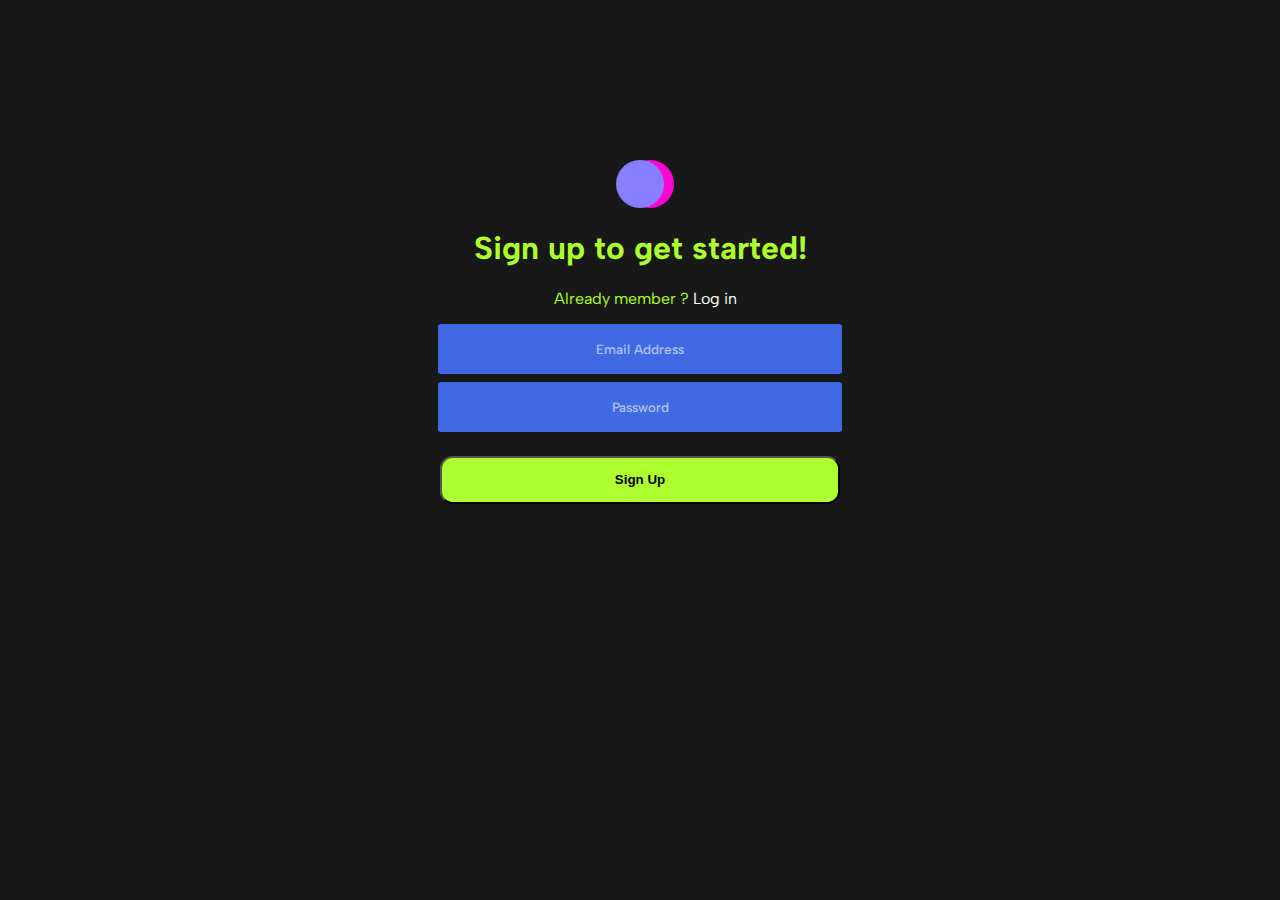
<file: index.html>
<!DOCTYPE html>
<html lang="en">
<head>
    <meta charset="UTF-8">
    <meta http-equiv="X-UA-Compatible" content="IE=edge">
    <meta name="viewport" content="width=device-width, initial-scale=1.0">
    <title>Sign-up Page</title>
    <link rel="stylesheet" href="./style/style.css">
    <link href="https://fonts.googleapis.com/css2?family=Albert+Sans:ital,wght@0,400;0,500;0,600;0,700;1,300;1,400;1,500;1,600&family=Outfit&display=swap" rel="stylesheet">

</head>

<body>

<div class="container">
    <div class="logo">
        <nav id="c1"></nav>
    </div>
    <div class="title">
        <h1>Sign up to get started!</h1>
        <p>Already member ? <a href="user.html">Log in</a></p>
    </div>
    <div class="form">
        <input id="mail" type="email" placeholder="Email Address" required>
        <input id="password" type="password" placeholder="Password" required>
    </div>
    <div id="s-button">
        <button>Sign Up</button>
    </div>

</div>


<script src="app.js"></script>
    
</body>



</html>
</file>
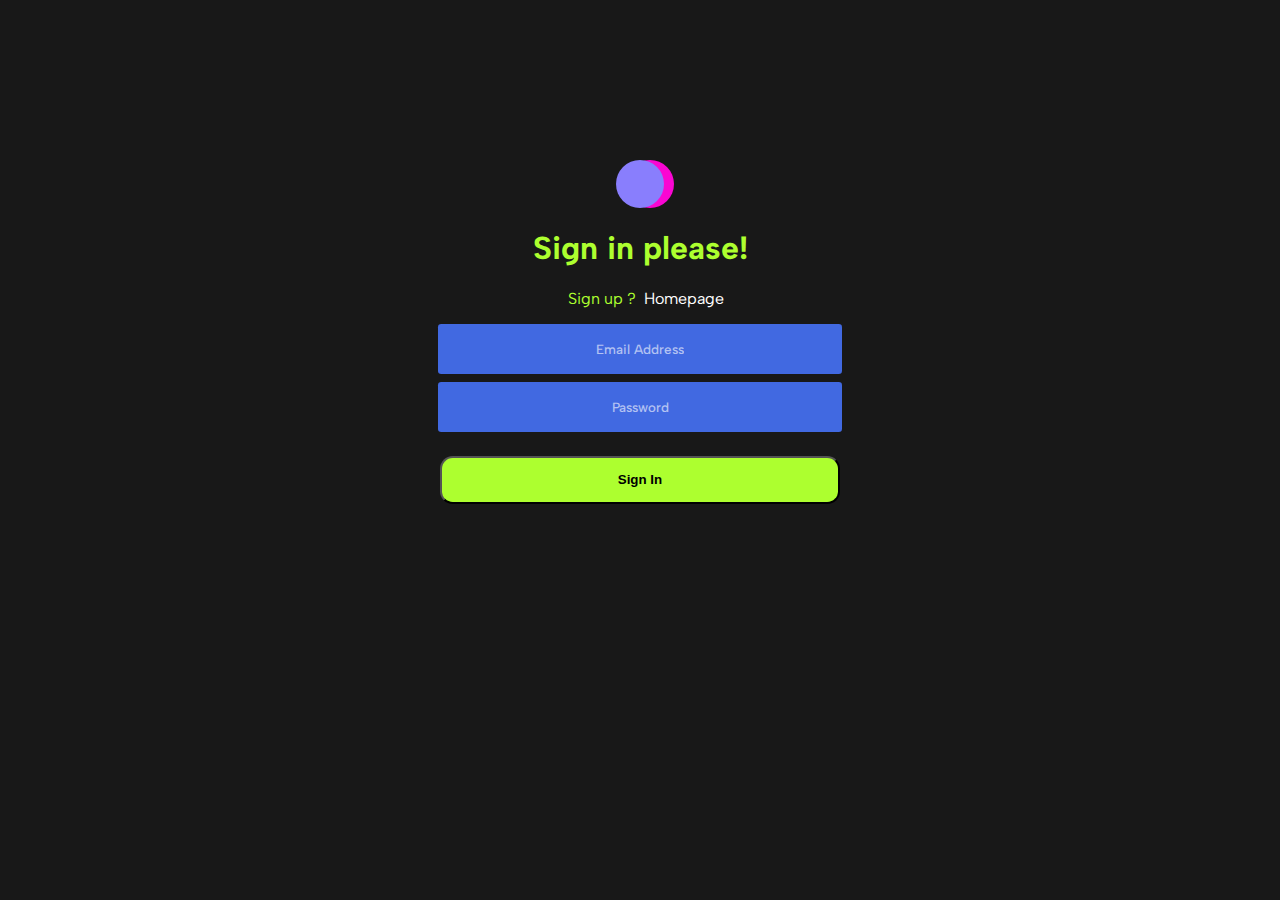
<file: user.html>
<!DOCTYPE html>
<html lang="en">
<head>
    <meta charset="UTF-8">
    <meta http-equiv="X-UA-Compatible" content="IE=edge">
    <meta name="viewport" content="width=device-width, initial-scale=1.0">
    <title>Sign-in Page</title>
    <link rel="stylesheet" href="./style/user.css">
    <link href="https://fonts.googleapis.com/css2?family=Albert+Sans:ital,wght@0,400;0,500;0,600;0,700;1,300;1,400;1,500;1,600&family=Outfit&display=swap" rel="stylesheet">

</head>

<body>
    <div class="container">
        <div class="logo">
            <nav id="c1"></nav>
        </div>
        <div class="title">
            <h1>Sign in please!</h1>
            <p>Sign up ?<a href="index.html">Homepage</a></p>
        </div>
        <div class="form">
            <input id="mail" type="email" placeholder="Email Address" required >
            <input id="password" type="password" placeholder="Password" required>
        </div>
        <div id="s-button">
            <button>Sign In</button>
        </div>
    
    </div>
    

<script src="user.js"></script>
    
</body>



</html>
</file>
<file: style/style.css>
html,body {
    margin: 0;
    font-family: 'Albert Sans', sans-serif;
    background: rgb(24, 24, 24);
}


.container {

    margin-top: 10rem;
    width: 100%;
    height: 100%;
    display: flex;
    align-items: center;
    flex-direction: column;
    justify-content: center;
}

#c1 {
    box-shadow: 10px 0px 0px 0px rgba(250,6,210,1);
    width: 3rem;    
    height: 3rem;
    background-color: #897EFD;
    border-radius: 10rem;
}

a {
    text-decoration: none;
    color: white;
  
}
a:hover {
    color: chartreuse;
}
.title h1 {
    color: greenyellow;
}

.title p{
    margin-left: 5rem;
    color: greenyellow;
} 
.form {
    display: flex;
    flex-direction: column;
}

.form input {
 font-family: 'Albert Sans', sans-serif;
 background-color: royalblue;
 width: 25rem;
 height: 3rem;
 border: none;
 margin-bottom: 0.5rem;
 border-radius: 0.2rem;
 font-weight: 500;
}

.form input::placeholder {
    color: white;
    opacity: 0.6;
    text-align: center;
}

.form input:focus {
    background-color: pink;
    
}

button {
    margin-top: 1rem;
    width: 25rem;
    height: 3rem;
    border-radius: 0.8rem;
    font-weight: 700;
    background-color: greenyellow;
}
</file>
<file: style/user.css>
html,body {
    margin: 0;
    font-family: 'Albert Sans', sans-serif;
    background: rgb(24, 24, 24);
}


.container {

    margin-top: 10rem;
    width: 100%;
    height: 100%;
    display: flex;
    align-items: center;
    flex-direction: column;
    justify-content: center;
}

#c1 {
    box-shadow: 10px 0px 0px 0px rgba(250,6,210,1);
    width: 3rem;    
    height: 3rem;
    background-color: #897EFD;
    border-radius: 10rem;
}

a {
    text-decoration: none;
    color: white;
    margin-left: 0.5rem;
  
}
a:hover {
    color: chartreuse;
}
.title h1 {
    color: greenyellow;
}

.title p{
    margin-left: 2.2rem;
    color: greenyellow;
} 
.form {
    display: flex;
    flex-direction: column;
}

.form input {
 font-family: 'Albert Sans', sans-serif;
 background-color: royalblue;
 width: 25rem;
 height: 3rem;
 border: none;
 margin-bottom: 0.5rem;
 border-radius: 0.2rem;
 font-weight: 500;
}

.form input::placeholder {
    color: white;
    opacity: 0.6;
    text-align: center;
}

.form input:focus {
    background-color: pink;
    
}

button {
    margin-top: 1rem;
    width: 25rem;
    height: 3rem;
    border-radius: 0.8rem;
    font-weight: 700;
    background-color: greenyellow;
}
</file>
